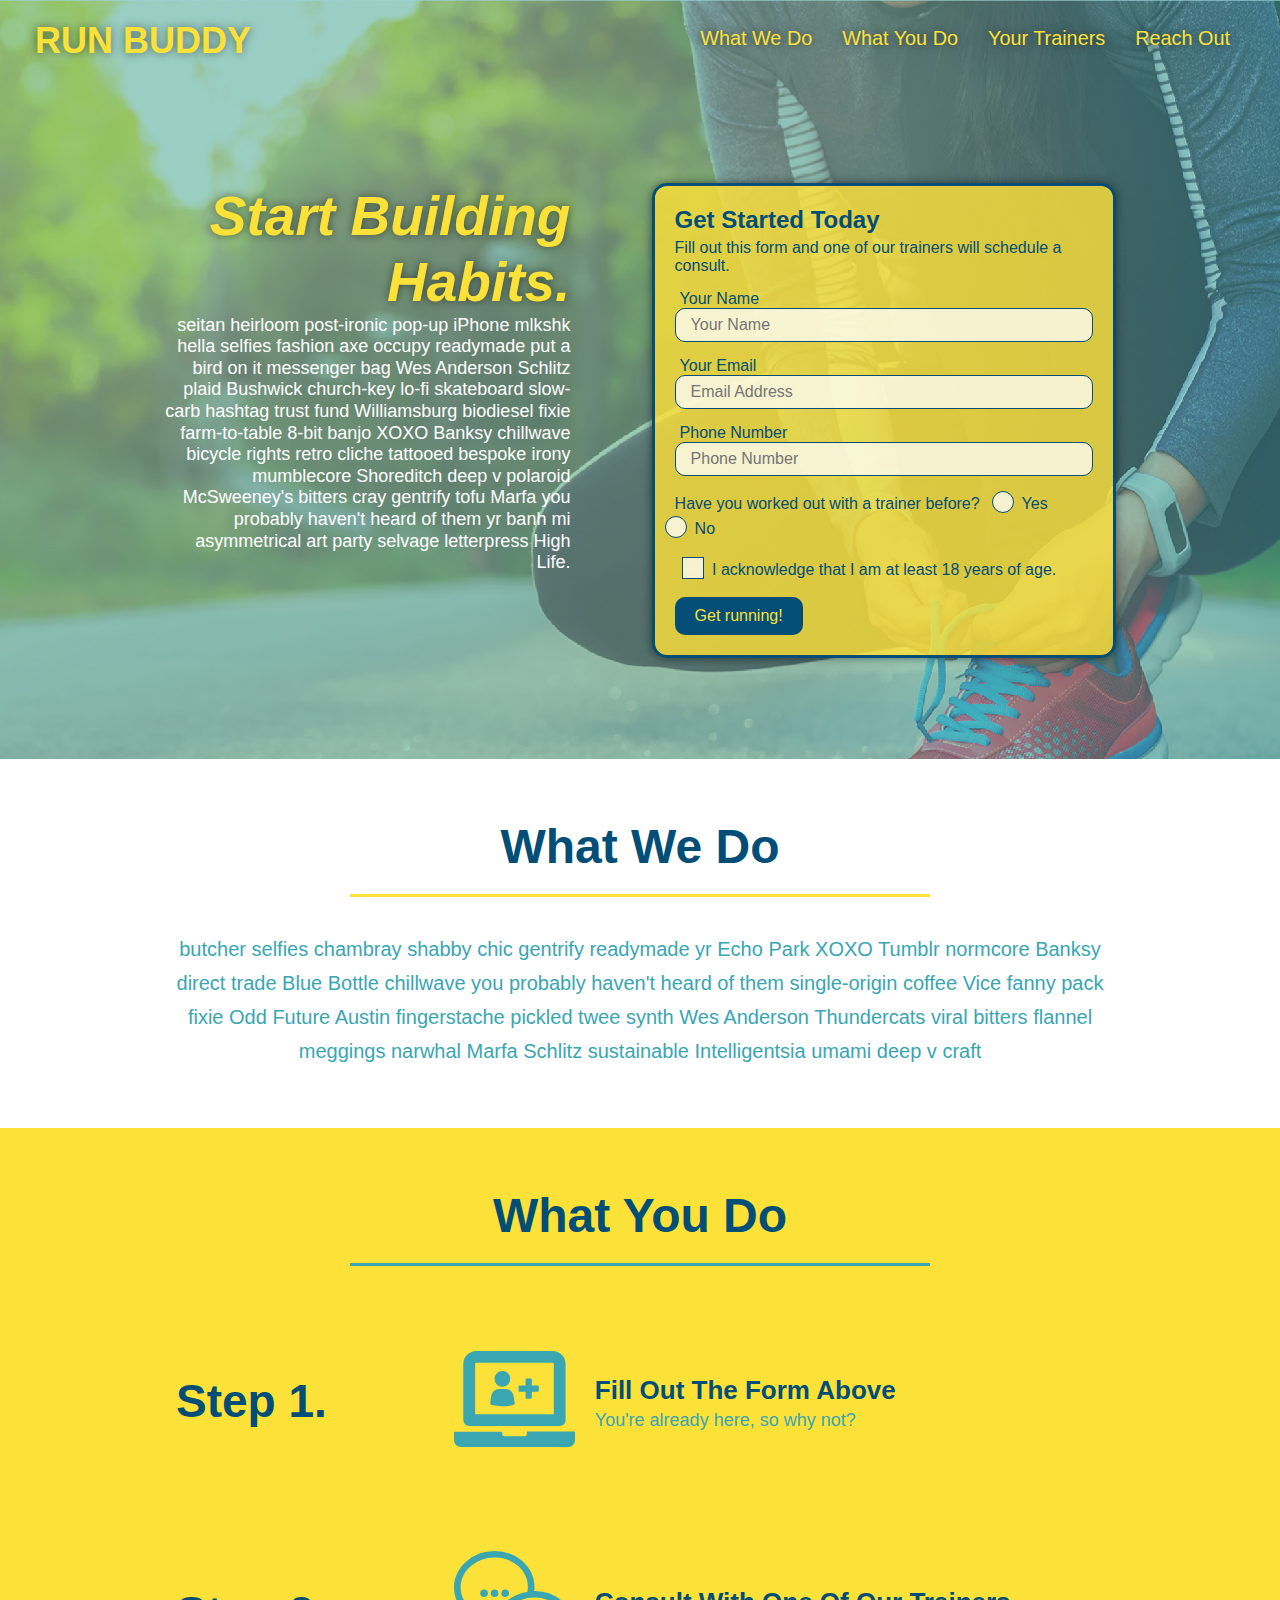
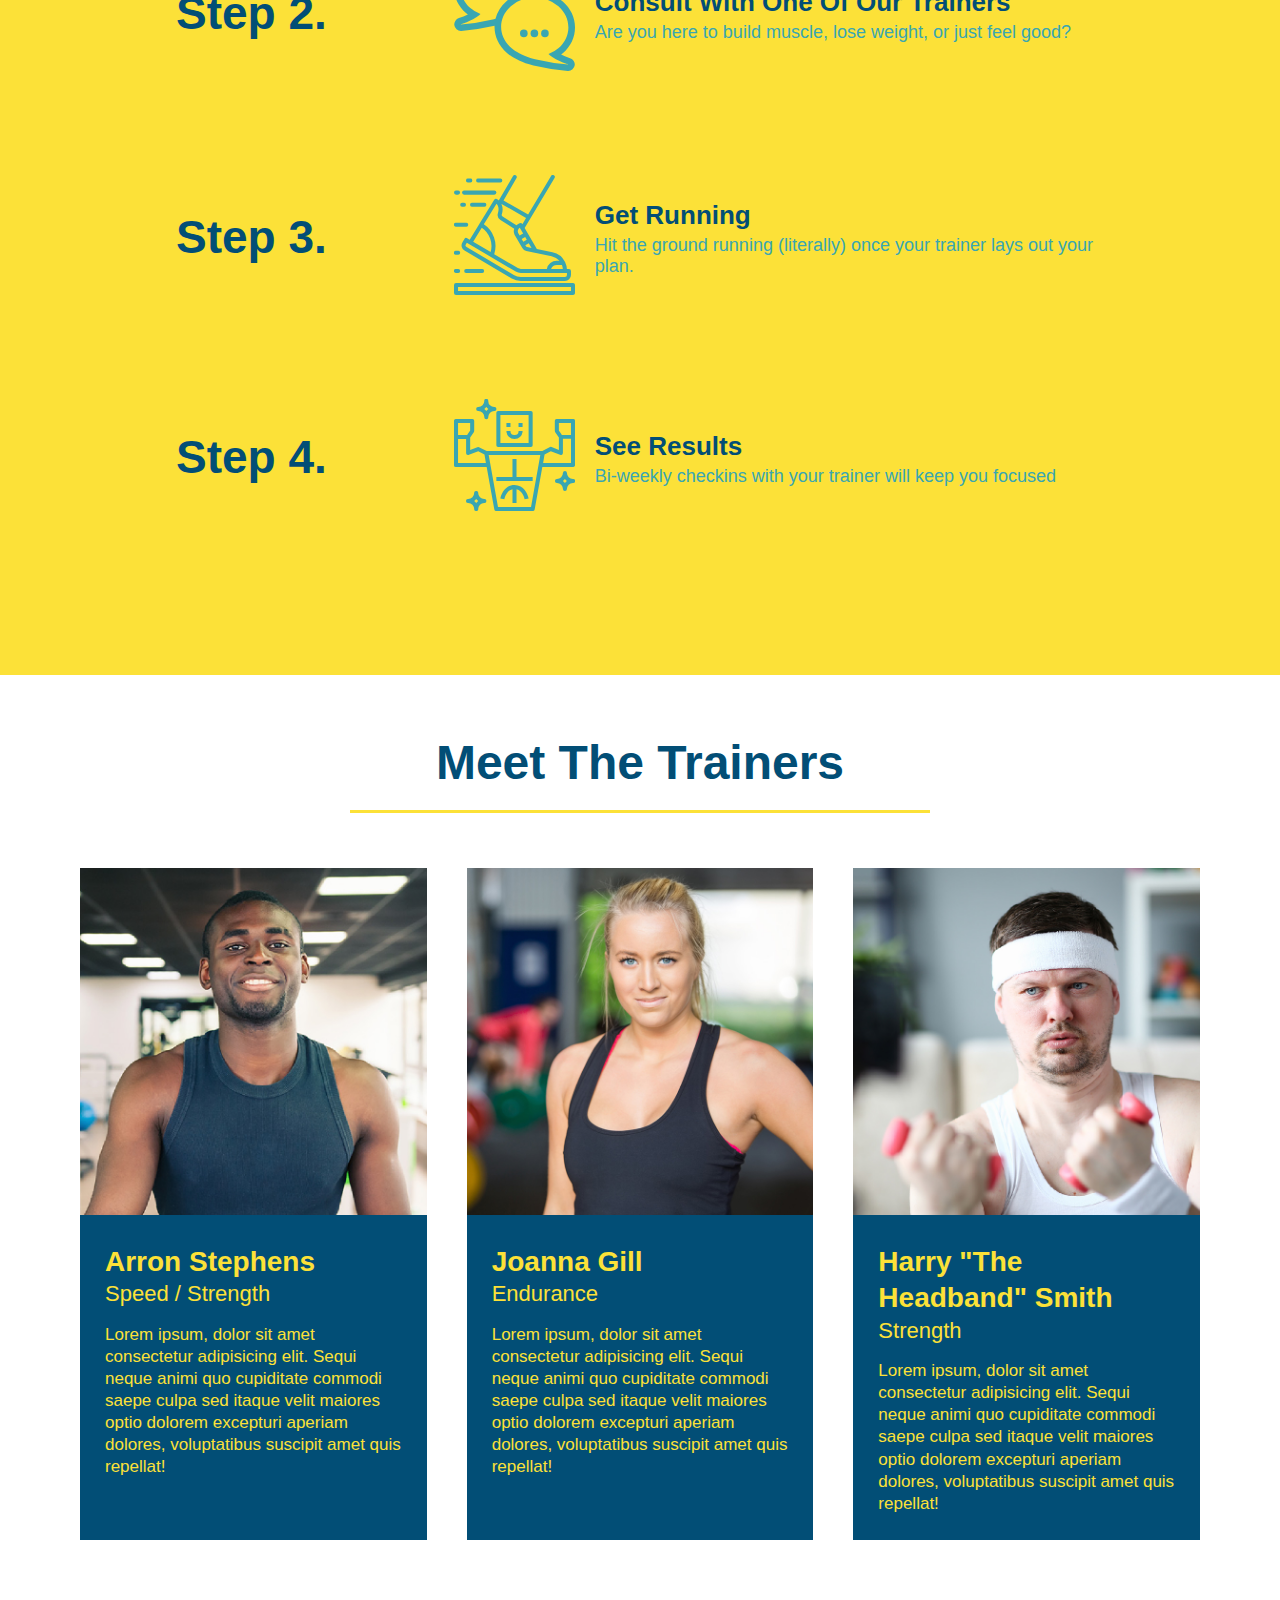
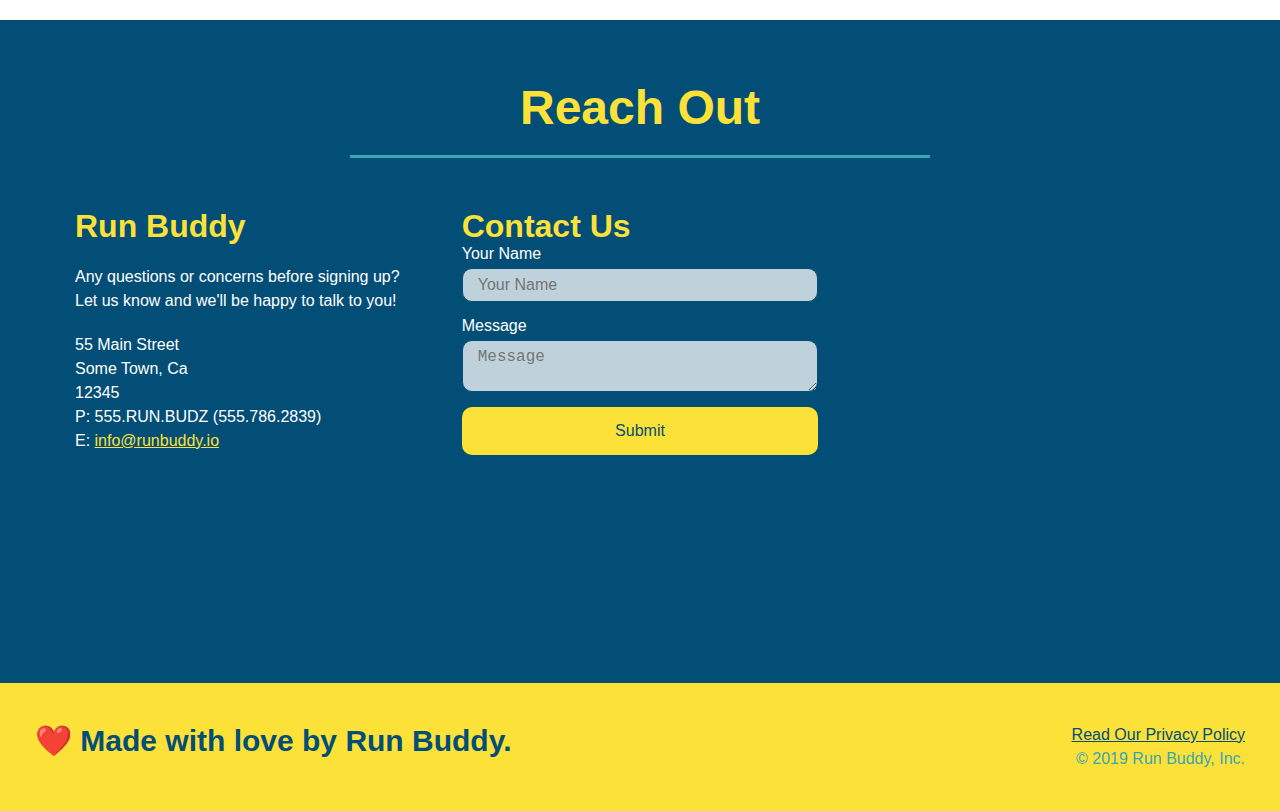
<file: index.html>
<!DOCTYPE html>
<html lang="en">
  <head>
    <meta charset="UTF-8" />
    <meta name="viewport" content="width=device-width, initial-scale=1.0" />
    <link rel="stylesheet" href="./assets/css/style.css">
    <title>Run Buddy</title>
  </head>
  <body>
    <!-- navigation tags - block level element -->
    <header>
      <h1>
        <a href="/">RUN BUDDY</a>
      </h1>
      <nav>
        <ul>
          <li>
            <a href="#what-we-do">What We Do</a>
          </li>
          <li>
            <a href="#what-you-do">What You Do</a>
          </li>
          <li>
            <a href="#your-trainers">Your Trainers</a>
          </li>
          <li>
            <a href="#reach-out">Reach Out</a>
          </li>
        </ul>
      </nav>
    </header>
    <!-- end navigation -->

    <!-- hero/jumbotron -->
    <section class="hero">
      <div class="hero-cta">
        <h2>Start Building Habits.</h2>
        <p>
          seitan heirloom post-ironic pop-up iPhone mlkshk hella selfies fashion axe occupy readymade put a bird on it
          messenger bag Wes Anderson Schlitz plaid Bushwick church-key lo-fi skateboard slow-carb hashtag trust fund
          Williamsburg biodiesel fixie farm-to-table 8-bit banjo XOXO Banksy chillwave bicycle rights retro cliche
          tattooed bespoke irony mumblecore Shoreditch deep v polaroid McSweeney's bitters cray gentrify tofu Marfa you
          probably haven't heard of them yr banh mi asymmetrical art party selvage letterpress High Life.
        </p>
      </div>

      <div class="hero-form">
        <h3>Get Started Today</h3>
        <p>Fill out this form and one of our trainers will schedule a consult.</p>
        <form>
          <label for="name">Your Name</label>
          <input type="text" placeholder="Your Name" id="name" name="name" class="form-input" />
          <label for="email">Your Email</label>
          <input type="email" placeholder="Email Address" id="email" name="email" class="form-input" />
          <label for="phone">Phone Number</label>
          <input type="tel" placeholder="Phone Number" name="phone" id="phone" class="form-input" />
          <p>
            Have you worked out with a trainer before?
            <span class="radio-wrapper">
              <input type="radio" name="trainer-confirm" id="trainer-yes" />
              <label for="trainer-yes">Yes</label>
            </span>
            <span class="radio-wrapper">
              <input type="radio" name="trainer-confirm" id="trainer-no" />
              <label for="trainer-no">No</label>
            </span>
          </p>
          <p>
            <span class="checkbox-wrapper">
              <input type="checkbox" name="checkpoint1" id="checkbox" />
              <label for="checkbox">I acknowledge that I am at least 18 years of age.</label>
            </span>
          </p>
          <button type="submit">
            Get running!
          </button>
        </form>
      </div>
    </section>
    <!-- end header -->

    <!-- "what we do" start - <section> -->
    <section id="what-we-do" class="intro">
      <div class="flex-row">
        <h2 class="section-title primary-border">
          What We Do
        </h2>
      </div>
      <div class="flex-row">
        <p>
          butcher selfies chambray shabby chic gentrify readymade yr Echo Park XOXO Tumblr normcore Banksy direct trade  Blue Bottle chillwave you probably haven't heard of them single-origin coffee Vice fanny pack fixie Odd Future Austin fingerstache pickled twee synth Wes Anderson Thundercats viral bitters flannel meggings narwhal Marfa Schlitz sustainable Intelligentsia umami deep v craft
        </p>
      </div>
    </section>
    <!-- end "what we do" -->

    <!-- "what you do" start -->
    <section id="what-you-do" class="steps">
      <div class="flex-row">
        <h2 class="section-title secondary-border">
          What You Do
        </h2> 
      </div>
      <div class="step">
        <h3>Step 1.</h3>
        <div class="step-info">
          <div class="step-img">
            <img src="./assets/images/step-1.svg" alt="" />
          </div>
          <div class="step-text">
            <h4>Fill Out The Form Above</h4>
            <p>You're already here, so why not?</p>
          </div>
        </div>
      </div>
      <div class="step">
        <h3>Step 2.</h3>
        <div class="step-info">
          <div class="step-img">
            <img src="./assets/images/step-2.svg" alt="" />
          </div>
          <div class="step-text">
            <h4>Consult With One Of Our Trainers</h4>
            <p>Are you here to build muscle, lose weight, or just feel good?</p>
          </div>
        </div>
      </div>
      <div class="step">
        <h3>Step 3.</h3>
        <div class="step-info">
          <div class="step-img">
            <img src="./assets/images/step-3.svg" alt="" />
          </div>
          <div class="step-text">
            <h4>Get Running</h4>
            <p>Hit the ground running (literally) once your trainer lays out your plan.</p>
          </div>
        </div>
      </div>
      <div class="step">
        <h3>Step 4.</h3>
        <div class="step-info">
          <div class="step-img">
            <img src="./assets/images/step-4.svg" alt="" />
          </div>
          <div class="step-text">
            <h4>See Results</h4>
            <p>Bi-weekly checkins with your trainer will keep you focused</p>
          </div>
        </div>
      </div>
    </section>
    <!-- "what you do" end -->

    <!-- "meet the trainers" start -->
    <section id="your-trainers">
      <div class="flex-row">
        <h2 class="section-title primary-border">
          Meet The Trainers
        </h2>
      </div>

      <div class="trainers">
        <article class="trainer">
          <img src="./assets/images/trainer-1.jpg" alt="Arron Stephens in his workout clothes, ready to pump iron" />
          <div class="trainer-bio">
            <h3 class="trainer-name">Arron Stephens</h3>
            <h4 class="trainer-role">Speed / Strength</h4>
            <p>Lorem ipsum, dolor sit amet consectetur adipisicing elit. Sequi neque animi quo cupiditate commodi saepe culpa sed itaque velit maiores optio dolorem excepturi aperiam dolores, voluptatibus suscipit amet quis repellat!</p>
          </div>
        </article>

        <article class="trainer">
          <img src="./assets/images/trainer-2.jpg" alt="Joanna Gill cooling off after a work out" />
          <div class="trainer-bio">
            <h3 class="trainer-name">Joanna Gill</h3>
            <h4 class="trainer-role">Endurance</h4>
            <p>Lorem ipsum, dolor sit amet consectetur adipisicing elit. Sequi neque animi quo cupiditate commodi saepe culpa sed itaque velit maiores optio dolorem excepturi aperiam dolores, voluptatibus suscipit amet quis repellat!</p>
            </div>
          </article>

        <article class="trainer">
          <img src="./assets/images/trainer-3.jpg" alt="Harry Smith wearing a headband and lifting comically small pink weights" />
          <div class="trainer-bio">
            <h3 class="trainer-name">Harry "The Headband" Smith</h3>
            <h4 class="trainer-role">Strength</h4>
            <p>Lorem ipsum, dolor sit amet consectetur adipisicing elit. Sequi neque animi quo cupiditate commodi saepe culpa sed itaque velit maiores optio dolorem excepturi aperiam dolores, voluptatibus suscipit amet quis repellat!</p>
          </div>
        </article>
      </div>
    </section>
    <!-- "meet the trainers" end -->

    <!-- "reach out" start -->
    <section id="reach-out" class="contact">
      <div class="flex-row">
        <h2 class="section-title secondary-border">
          Reach Out
        </h2>
      </div>

      <div class="contact-info">
        <div>
          <h3>Run Buddy</h3>
          <p>
            Any questions or concerns before signing up? 
            <br/>
            Let us know and we'll be happy to talk to you!
          </p>

          <address>
            55 Main Street <br/>
            Some Town, Ca <br/>
            12345<br/>
            P: 555.RUN.BUDZ (555.786.2839)<br/>
            E: <a href="mailto:info@runbuddy.io">info@runbuddy.io</a>
          </address>
          
        </div>

        <div class="contact-form">
          <h3>Contact Us</h3>
          <form>
            <label for="contact-name">Your Name</label>
            <input type="text" id="contact-name" placeholder="Your Name" />
        
            <label for="contact-message">Message</label>
            <textarea id="contact-message" placeholder="Message"></textarea>
        
            <button type="submit">Submit</button>
          </form>
        </div>
        
        <iframe
          src="https://www.google.com/maps/embed?pb=!1m14!1m12!1m3!1d12182.30520634488!2d-74.0652613!3d40.2407219!2m3!1f0!2f0!3f0!3m2!1i1024!2i768!4f13.1!5e0!3m2!1sen!2sus!4v1561060983193!5m2!1sen!2sus"
          frameborder="0" style="border:0" allowfullscreen>
        </iframe>
      </div>
    </section>
    <!-- "reach out" end -->

    <!-- footer -->
    <footer>
      <h2>❤️ Made with love by Run Buddy.</h2>
      <div>
        <a href="./privacy-policy.html">Read Our Privacy Policy</a><br/>
        &copy; 2019 Run Buddy, Inc.
      </div>
    </footer>
    <!-- footer end -->
  </body>
</html>
</file>
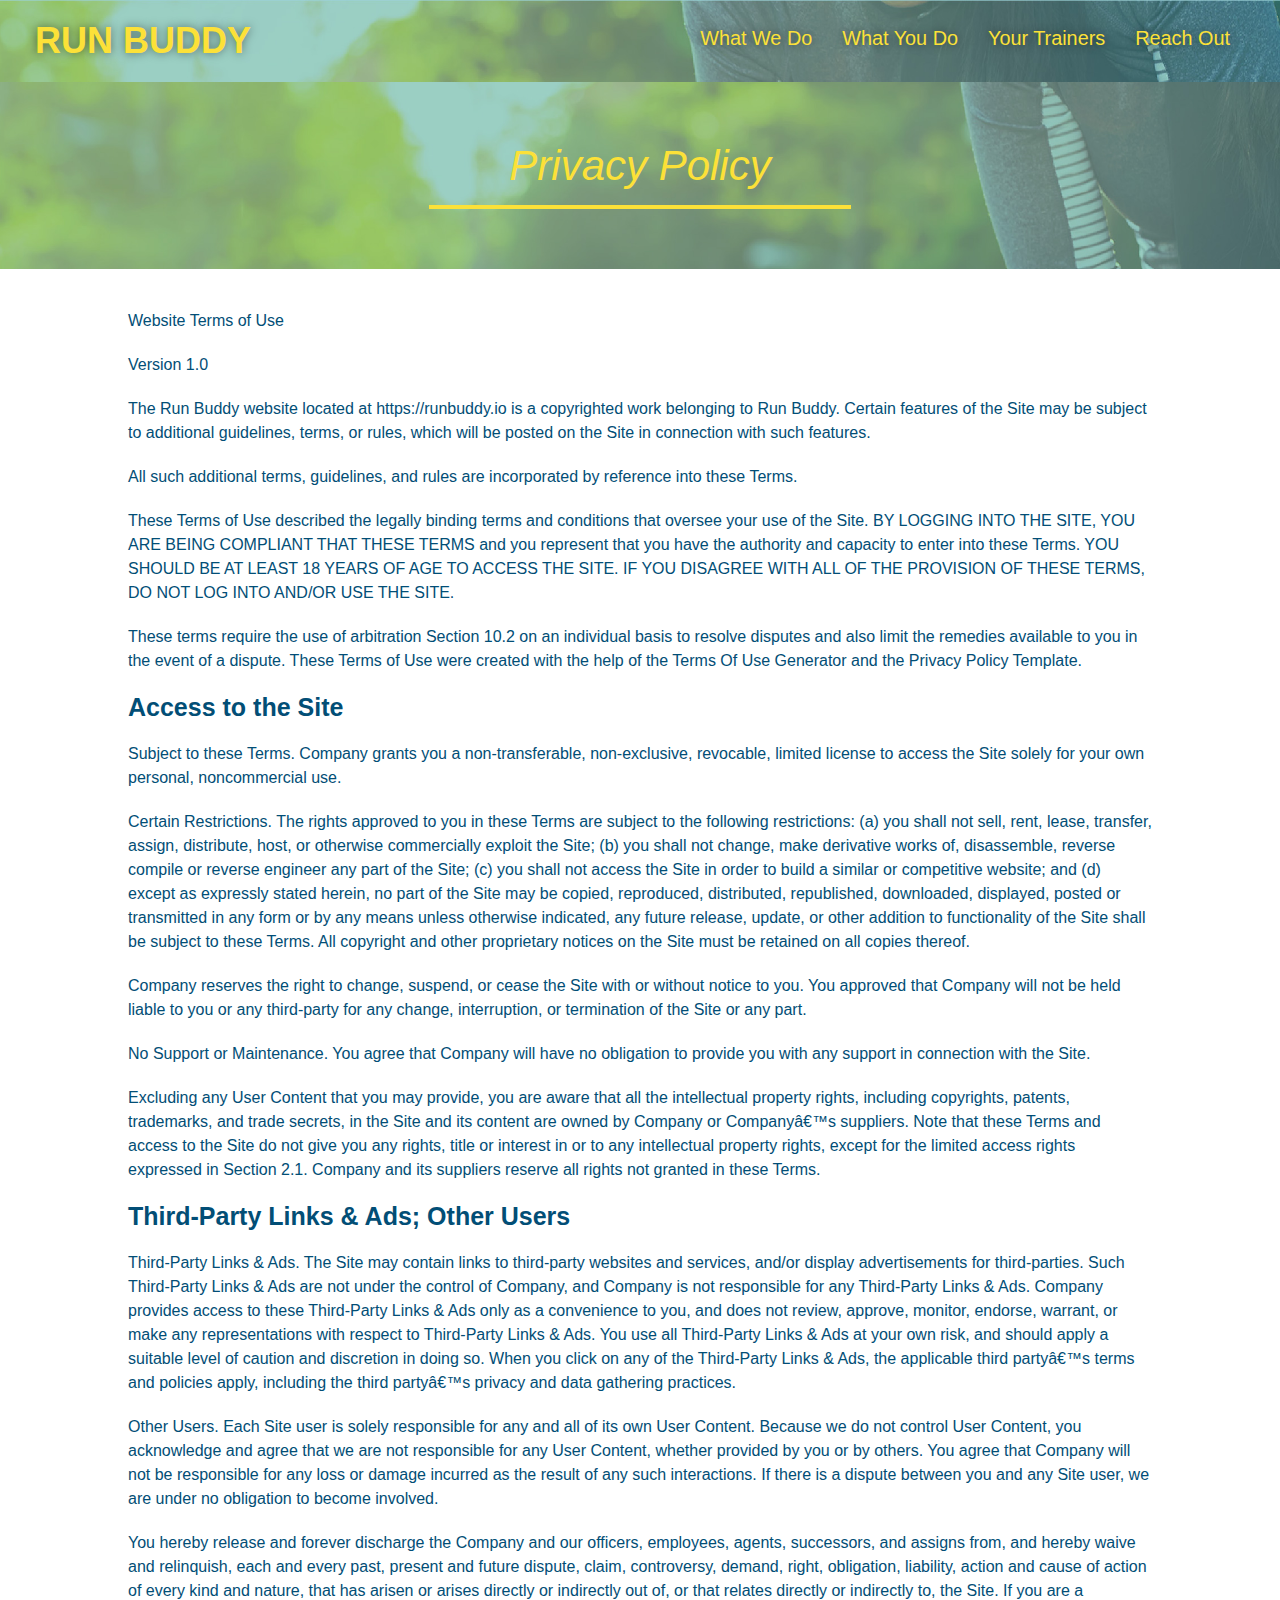
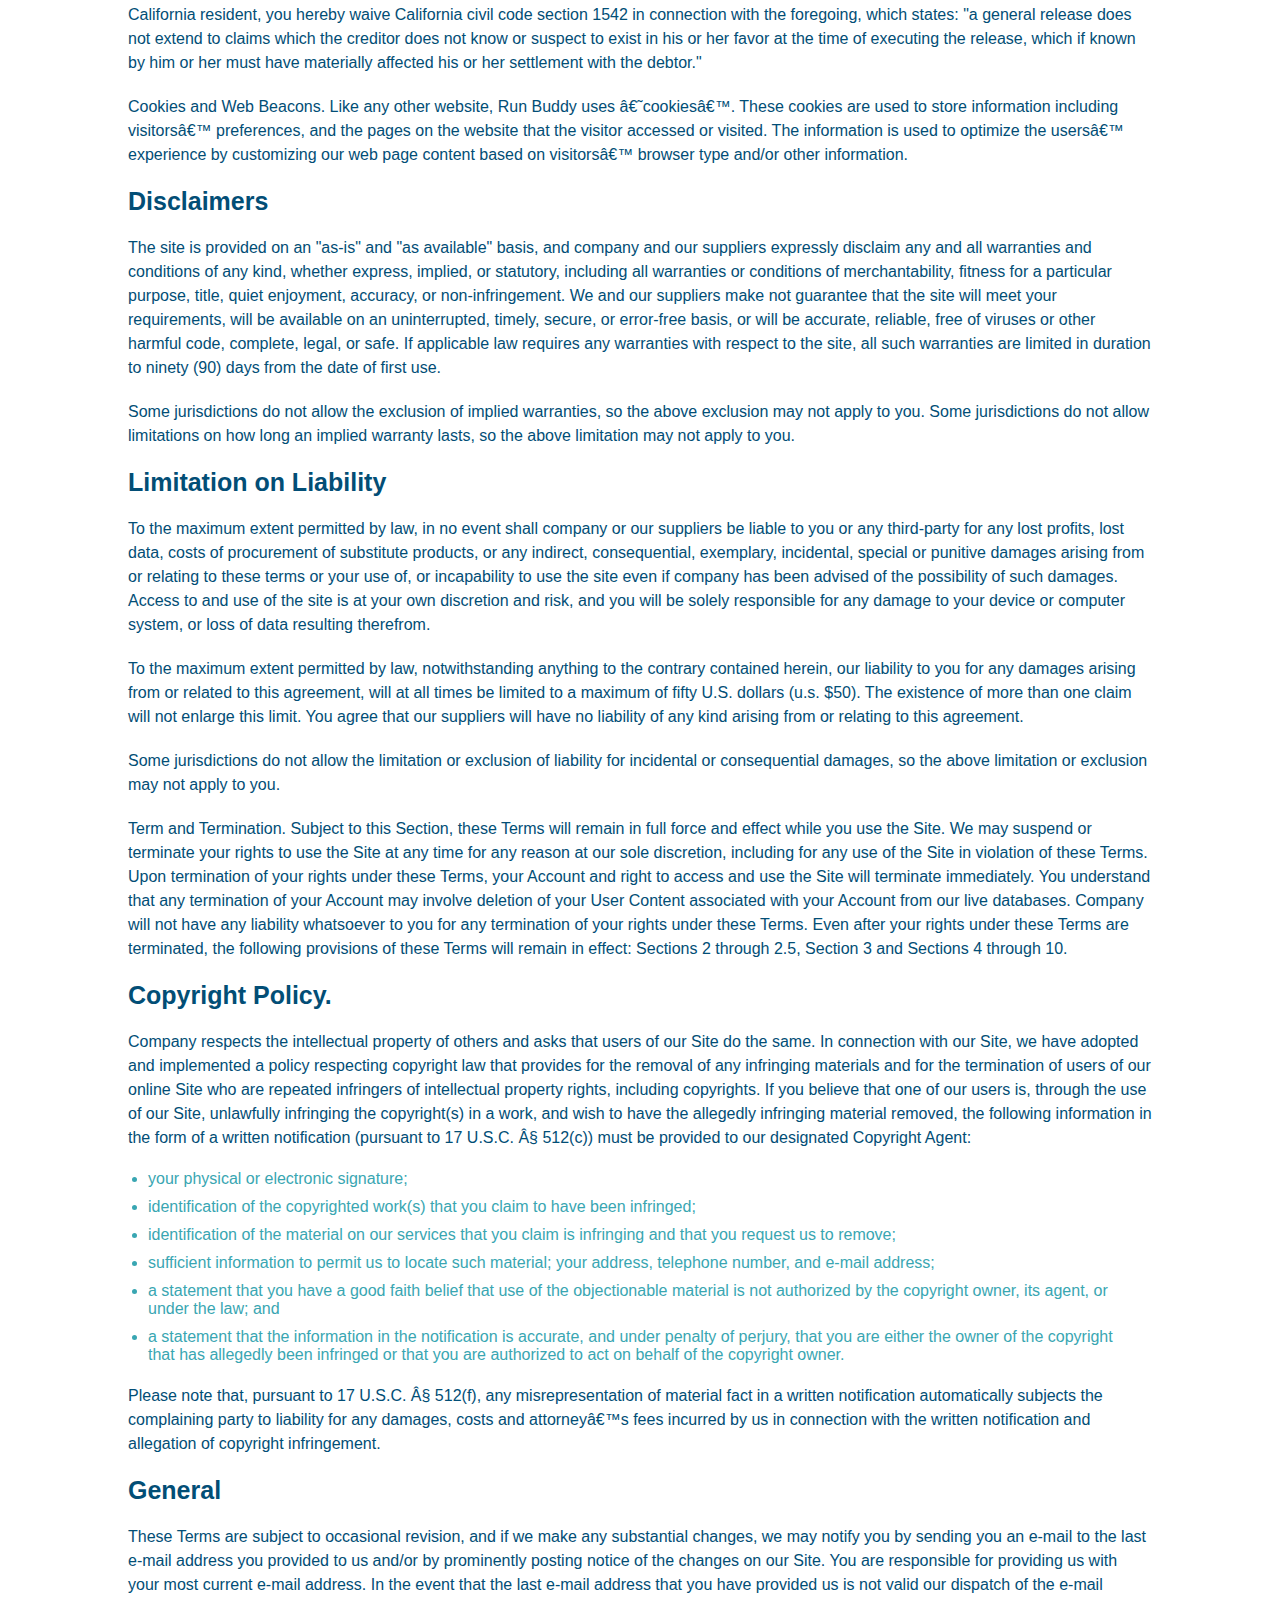
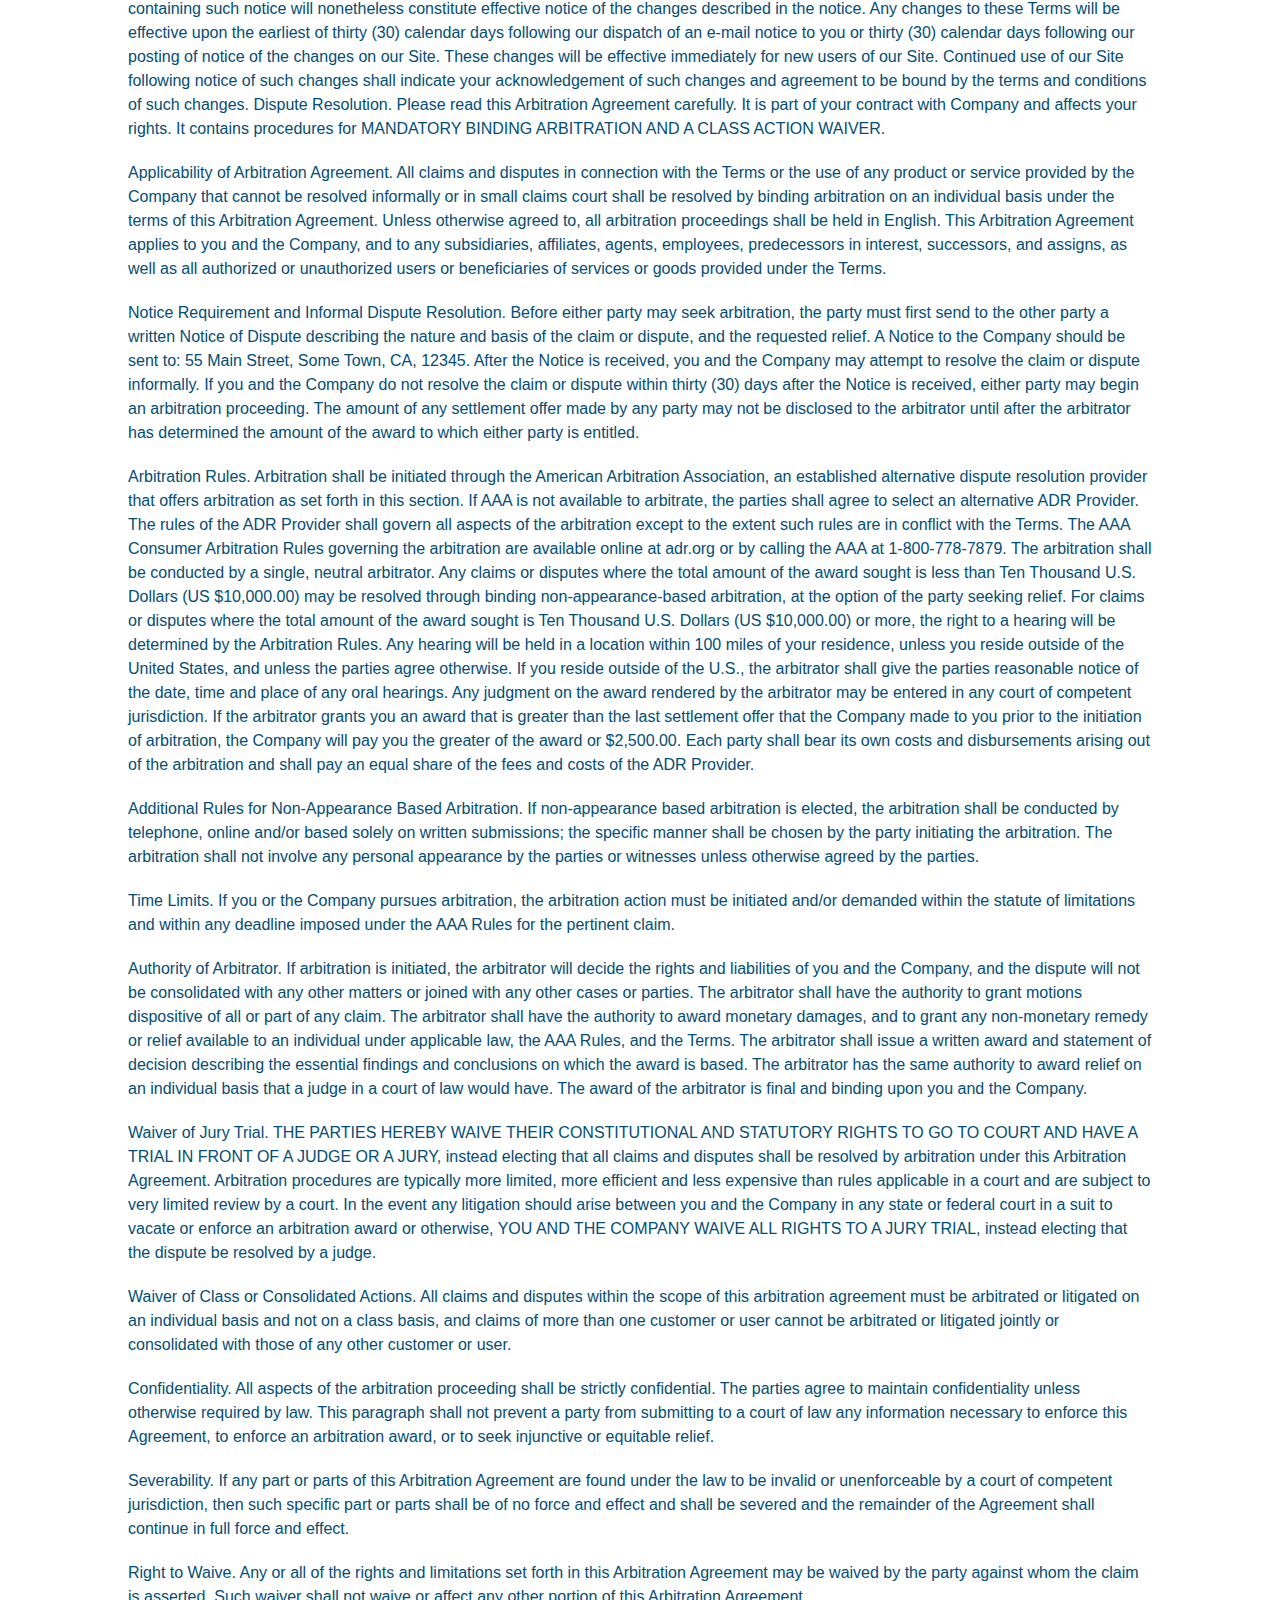
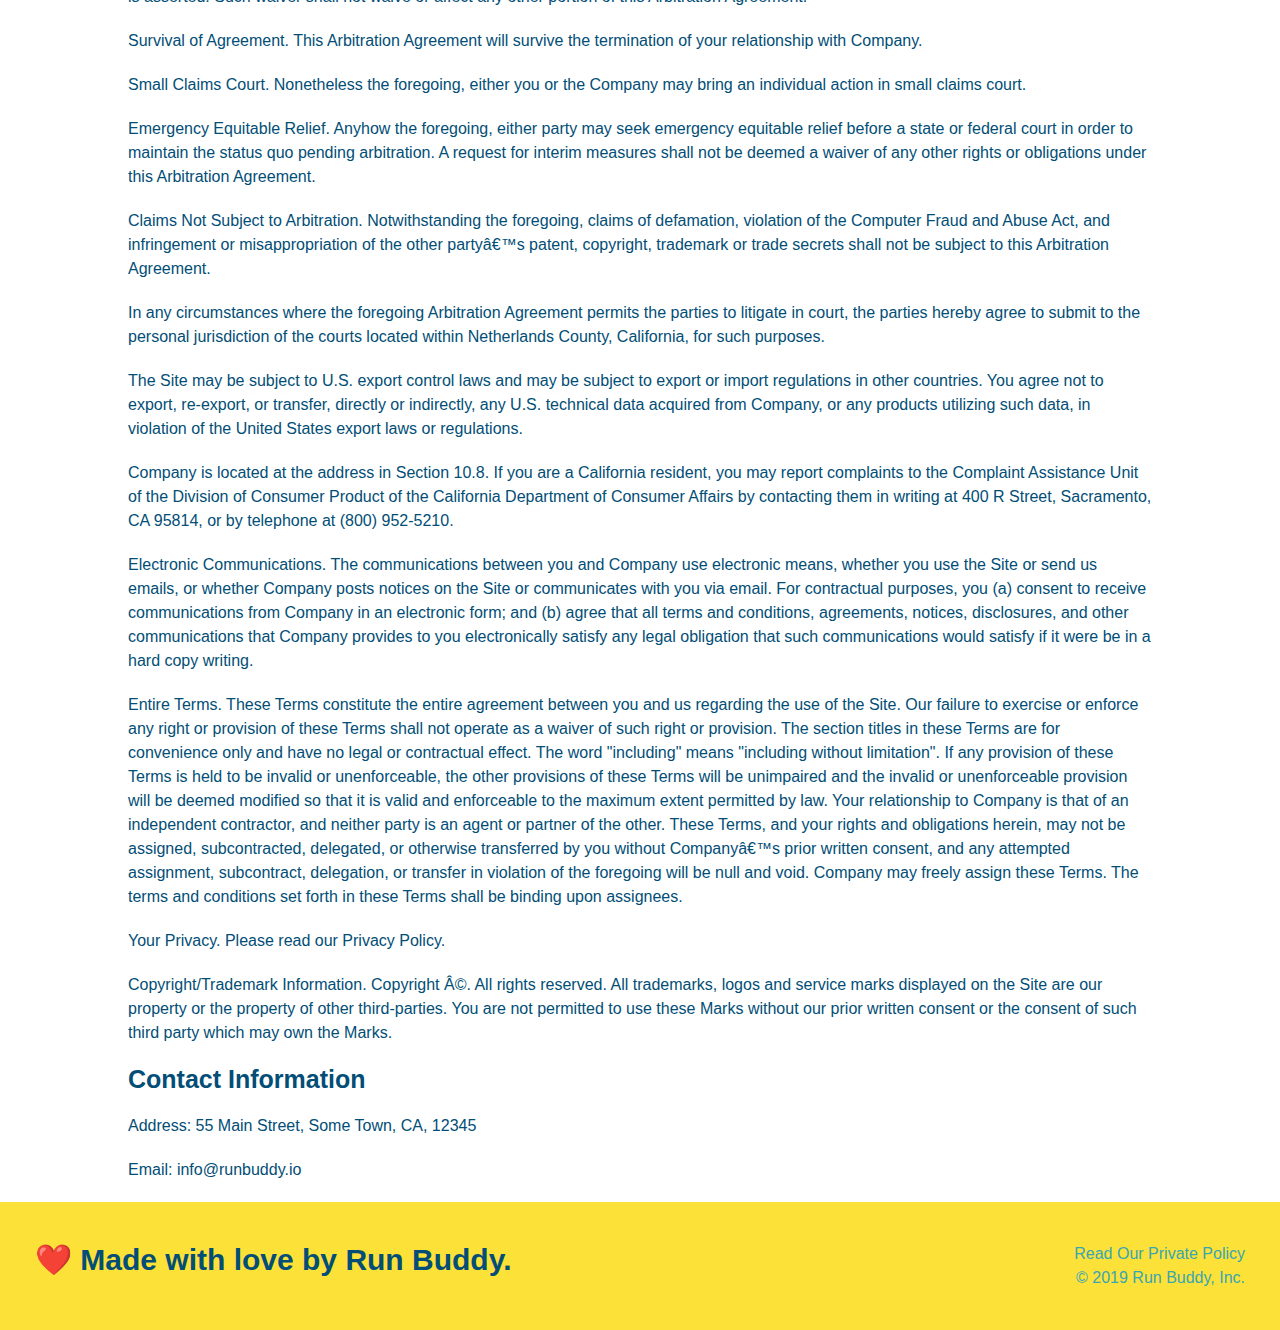
<file: privacy-policy.html>
<!DOCTYPE html>
<html lang="en">
    <head>
        <meta charset="UTF-8"/>
        <title>Privacy Policy - Run Buddy</title>
        <link rel="stylesheet" href="./assets/css/style.css"/>
        <link rel="stylesheet" href="./assets/css/secondary-styles.css"/>
    </head>
    <body>
        <header>
            <h1>
                <a href="/">RUN BUDDY</a>
            </h1>
            <nav>
                <!-- Unordered list element-->
                <ul>
                    <!-- List item element-->
                    <li>
                        <!-- Anchor Element -->
                        <a href="./index.html#what-we-do">What We Do</a>
                    </li>

                    <li>
                        <a href="./index.html#what-you-do">What You Do</a>
                    </li>

                    <li>
                        <a href="./index.html#your-trainers">Your Trainers</a>
                    </li>

                    <li>
                        <a href="./index.html#reach-out">Reach Out</a>
                    </li>
                </ul>
            </nav>
        </header>

        <section class ="hero hero-secondary">
            <h2 class ="page-title">
                Privacy Policy
            </h2>
        </section>

        <article class="secondary-content">
            <p>
                Website Terms of Use
              </p>
        
              <p>
                Version 1.0
              </p>
        
              <p>
                The Run Buddy website located at https://runbuddy.io is a copyrighted work belonging to Run Buddy. Certain
                features of the Site may be subject to additional guidelines, terms, or rules, which will be posted on the Site
                in connection with such features.
              </p>
        
              <p>
                All such additional terms, guidelines, and rules are incorporated by reference into these Terms.
              </p>
        
              <p>
                These Terms of Use described the legally binding terms and conditions that oversee your use of the Site. BY
                LOGGING INTO THE SITE, YOU ARE BEING COMPLIANT THAT THESE TERMS and you represent that you have the authority
                and capacity to enter into these Terms. YOU SHOULD BE AT LEAST 18 YEARS OF AGE TO ACCESS THE SITE. IF YOU
                DISAGREE WITH ALL OF THE PROVISION OF THESE TERMS, DO NOT LOG INTO AND/OR USE THE SITE.
              </p>
        
              <p>
                These terms require the use of arbitration Section 10.2 on an individual basis to resolve disputes and also
                limit the remedies available to you in the event of a dispute. These Terms of Use were created with the help of
                the Terms Of Use Generator and the Privacy Policy Template.
              </p>
        
              <h3>
                Access to the Site
              </h3>
        
              <p>
                Subject to these Terms. Company grants you a non-transferable, non-exclusive, revocable, limited license to
                access the Site solely for your own personal, noncommercial use.
              </p>
        
              <p>
                Certain Restrictions. The rights approved to you in these Terms are subject to the following restrictions: (a)
                you shall not sell, rent, lease, transfer, assign, distribute, host, or otherwise commercially exploit the Site;
                (b) you shall not change, make derivative works of, disassemble, reverse compile or reverse engineer any part of
                the Site; (c) you shall not access the Site in order to build a similar or competitive website; and (d) except
                as expressly stated herein, no part of the Site may be copied, reproduced, distributed, republished, downloaded,
                displayed, posted or transmitted in any form or by any means unless otherwise indicated, any future release,
                update, or other addition to functionality of the Site shall be subject to these Terms. All copyright and other
                proprietary notices on the Site must be retained on all copies thereof.
              </p>
        
              <p>
                Company reserves the right to change, suspend, or cease the Site with or without notice to you. You approved
                that Company will not be held liable to you or any third-party for any change, interruption, or termination of
                the Site or any part.
              </p>
        
              <p>
                No Support or Maintenance. You agree that Company will have no obligation to provide you with any support in
                connection with the Site.
              </p>
        
              <p>
                Excluding any User Content that you may provide, you are aware that all the intellectual property rights,
                including copyrights, patents, trademarks, and trade secrets, in the Site and its content are owned by Company
                or Companyâ€™s suppliers. Note that these Terms and access to the Site do not give you any rights, title or
                interest in or to any intellectual property rights, except for the limited access rights expressed in Section
                2.1. Company and its suppliers reserve all rights not granted in these Terms.
              </p>
        
              <h3>
                Third-Party Links & Ads; Other Users
              </h3>
        
              <p>
                Third-Party Links & Ads. The Site may contain links to third-party websites and services, and/or display
                advertisements for third-parties. Such Third-Party Links & Ads are not under the control of Company, and Company
                is not responsible for any Third-Party Links & Ads. Company provides access to these Third-Party Links & Ads
                only as a convenience to you, and does not review, approve, monitor, endorse, warrant, or make any
                representations with respect to Third-Party Links & Ads. You use all Third-Party Links & Ads at your own risk,
                and should apply a suitable level of caution and discretion in doing so. When you click on any of the
                Third-Party Links & Ads, the applicable third partyâ€™s terms and policies apply, including the third partyâ€™s
                privacy and data gathering practices.
              </p>
        
              <p>
                Other Users. Each Site user is solely responsible for any and all of its own User Content. Because we do not
                control User Content, you acknowledge and agree that we are not responsible for any User Content, whether
                provided by you or by others. You agree that Company will not be responsible for any loss or damage incurred as
                the result of any such interactions. If there is a dispute between you and any Site user, we are under no
                obligation to become involved.
              </p>
        
              <p>
                You hereby release and forever discharge the Company and our officers, employees, agents, successors, and
                assigns from, and hereby waive and relinquish, each and every past, present and future dispute, claim,
                controversy, demand, right, obligation, liability, action and cause of action of every kind and nature, that has
                arisen or arises directly or indirectly out of, or that relates directly or indirectly to, the Site. If you are
                a California resident, you hereby waive California civil code section 1542 in connection with the foregoing,
                which states: "a general release does not extend to claims which the creditor does not know or suspect to exist
                in his or her favor at the time of executing the release, which if known by him or her must have materially
                affected his or her settlement with the debtor."
              </p>
        
              <p>
                Cookies and Web Beacons. Like any other website, Run Buddy uses â€˜cookiesâ€™. These cookies are used to store
                information including visitorsâ€™ preferences, and the pages on the website that the visitor accessed or visited.
                The information is used to optimize the usersâ€™ experience by customizing our web page content based on visitorsâ€™
                browser type and/or other information.
              </p>
        
              <h3>
                Disclaimers
              </h3>
        
              <p>
                The site is provided on an "as-is" and "as available" basis, and company and our suppliers expressly disclaim
                any and all warranties and conditions of any kind, whether express, implied, or statutory, including all
                warranties or conditions of merchantability, fitness for a particular purpose, title, quiet enjoyment, accuracy,
                or non-infringement. We and our suppliers make not guarantee that the site will meet your requirements, will be
                available on an uninterrupted, timely, secure, or error-free basis, or will be accurate, reliable, free of
                viruses or other harmful code, complete, legal, or safe. If applicable law requires any warranties with respect
                to the site, all such warranties are limited in duration to ninety (90) days from the date of first use.
              </p>
        
              <p>
                Some jurisdictions do not allow the exclusion of implied warranties, so the above exclusion may not apply to
                you. Some jurisdictions do not allow limitations on how long an implied warranty lasts, so the above limitation
                may not apply to you.
              </p>
        
              <h3>
                Limitation on Liability
              </h3>
        
              <p>
                To the maximum extent permitted by law, in no event shall company or our suppliers be liable to you or any
                third-party for any lost profits, lost data, costs of procurement of substitute products, or any indirect,
                consequential, exemplary, incidental, special or punitive damages arising from or relating to these terms or
                your use of, or incapability to use the site even if company has been advised of the possibility of such
                damages. Access to and use of the site is at your own discretion and risk, and you will be solely responsible
                for any damage to your device or computer system, or loss of data resulting therefrom.
              </p>
        
              <p>
                To the maximum extent permitted by law, notwithstanding anything to the contrary contained herein, our liability
                to you for any damages arising from or related to this agreement, will at all times be limited to a maximum of
                fifty U.S. dollars (u.s. $50). The existence of more than one claim will not enlarge this limit. You agree that
                our suppliers will have no liability of any kind arising from or relating to this agreement.
              </p>
        
              <p>
                Some jurisdictions do not allow the limitation or exclusion of liability for incidental or consequential
                damages, so the above limitation or exclusion may not apply to you.
              </p>
        
              <p>
                Term and Termination. Subject to this Section, these Terms will remain in full force and effect while you use
                the Site. We may suspend or terminate your rights to use the Site at any time for any reason at our sole
                discretion, including for any use of the Site in violation of these Terms. Upon termination of your rights under
                these Terms, your Account and right to access and use the Site will terminate immediately. You understand that
                any termination of your Account may involve deletion of your User Content associated with your Account from our
                live databases. Company will not have any liability whatsoever to you for any termination of your rights under
                these Terms. Even after your rights under these Terms are terminated, the following provisions of these Terms
                will remain in effect: Sections 2 through 2.5, Section 3 and Sections 4 through 10.
              </p>
        
              <h3>
                Copyright Policy.
              </h3>
        
              <p>
                Company respects the intellectual property of others and asks that users of our Site do the same. In connection
                with our Site, we have adopted and implemented a policy respecting copyright law that provides for the removal
                of any infringing materials and for the termination of users of our online Site who are repeated infringers of
                intellectual property rights, including copyrights. If you believe that one of our users is, through the use of
                our Site, unlawfully infringing the copyright(s) in a work, and wish to have the allegedly infringing material
                removed, the following information in the form of a written notification (pursuant to 17 U.S.C. Â§ 512(c)) must
                be provided to our designated Copyright Agent:
              </p>
        
              <ul>
                <li>
                  your physical or electronic signature;
                </li>
                <li>
                  identification of the copyrighted work(s) that you claim to have been infringed;
                </li>
                <li>
                  identification of the material on our services that you claim is infringing and that you request us to remove;
                </li>
                <li>
                  sufficient information to permit us to locate such material; your address, telephone number, and e-mail
                  address;
                </li>
                <li>
                  a statement that you have a good faith belief that use of the objectionable material is not authorized by the
                  copyright owner, its agent, or under the law; and
                </li>
                <li>
                  a statement that the information in the notification is accurate, and under penalty of perjury, that you are
                  either the owner of the copyright that has allegedly been infringed or that you are authorized to act on
                  behalf of the copyright owner.
                </li>
              </ul>
        
              <p>
                Please note that, pursuant to 17 U.S.C. Â§ 512(f), any misrepresentation of material fact in a written
                notification automatically subjects the complaining party to liability for any damages, costs and attorneyâ€™s
                fees incurred by us in connection with the written notification and allegation of copyright infringement.
              </p>
        
              <h3>
                General
              </h3>
        
              <p>
                These Terms are subject to occasional revision, and if we make any substantial changes, we may notify you by
                sending you an e-mail to the last e-mail address you provided to us and/or by prominently posting notice of the
                changes on our Site. You are responsible for providing us with your most current e-mail address. In the event
                that the last e-mail address that you have provided us is not valid our dispatch of the e-mail containing such
                notice will nonetheless constitute effective notice of the changes described in the notice. Any changes to these
                Terms will be effective upon the earliest of thirty (30) calendar days following our dispatch of an e-mail
                notice to you or thirty (30) calendar days following our posting of notice of the changes on our Site. These
                changes will be effective immediately for new users of our Site. Continued use of our Site following notice of
                such changes shall indicate your acknowledgement of such changes and agreement to be bound by the terms and
                conditions of such changes. Dispute Resolution. Please read this Arbitration Agreement carefully. It is part of
                your contract with Company and affects your rights. It contains procedures for MANDATORY BINDING ARBITRATION AND
                A CLASS ACTION WAIVER.
              </p>
        
              <p>
                Applicability of Arbitration Agreement. All claims and disputes in connection with the Terms or the use of any
                product or service provided by the Company that cannot be resolved informally or in small claims court shall be
                resolved by binding arbitration on an individual basis under the terms of this Arbitration Agreement. Unless
                otherwise agreed to, all arbitration proceedings shall be held in English. This Arbitration Agreement applies to
                you and the Company, and to any subsidiaries, affiliates, agents, employees, predecessors in interest,
                successors, and assigns, as well as all authorized or unauthorized users or beneficiaries of services or goods
                provided under the Terms.
              </p>
        
              <p>
                Notice Requirement and Informal Dispute Resolution. Before either party may seek arbitration, the party must
                first send to the other party a written Notice of Dispute describing the nature and basis of the claim or
                dispute, and the requested relief. A Notice to the Company should be sent to: 55 Main Street, Some Town, CA,
                12345. After the Notice is received, you and the Company may attempt to resolve the claim or dispute informally.
                If you and the Company do not resolve the claim or dispute within thirty (30) days after the Notice is received,
                either party may begin an arbitration proceeding. The amount of any settlement offer made by any party may not
                be disclosed to the arbitrator until after the arbitrator has determined the amount of the award to which either
                party is entitled.
              </p>
        
              <p>
                Arbitration Rules. Arbitration shall be initiated through the American Arbitration Association, an established
                alternative dispute resolution provider that offers arbitration as set forth in this section. If AAA is not
                available to arbitrate, the parties shall agree to select an alternative ADR Provider. The rules of the ADR
                Provider shall govern all aspects of the arbitration except to the extent such rules are in conflict with the
                Terms. The AAA Consumer Arbitration Rules governing the arbitration are available online at adr.org or by
                calling the AAA at 1-800-778-7879. The arbitration shall be conducted by a single, neutral arbitrator. Any
                claims or disputes where the total amount of the award sought is less than Ten Thousand U.S. Dollars (US
                $10,000.00) may be resolved through binding non-appearance-based arbitration, at the option of the party seeking
                relief. For claims or disputes where the total amount of the award sought is Ten Thousand U.S. Dollars (US
                $10,000.00) or more, the right to a hearing will be determined by the Arbitration Rules. Any hearing will be
                held in a location within 100 miles of your residence, unless you reside outside of the United States, and
                unless the parties agree otherwise. If you reside outside of the U.S., the arbitrator shall give the parties
                reasonable notice of the date, time and place of any oral hearings. Any judgment on the award rendered by the
                arbitrator may be entered in any court of competent jurisdiction. If the arbitrator grants you an award that is
                greater than the last settlement offer that the Company made to you prior to the initiation of arbitration, the
                Company will pay you the greater of the award or $2,500.00. Each party shall bear its own costs and
                disbursements arising out of the arbitration and shall pay an equal share of the fees and costs of the ADR
                Provider.
              </p>
        
              <p>
                Additional Rules for Non-Appearance Based Arbitration. If non-appearance based arbitration is elected, the
                arbitration shall be conducted by telephone, online and/or based solely on written submissions; the specific
                manner shall be chosen by the party initiating the arbitration. The arbitration shall not involve any personal
                appearance by the parties or witnesses unless otherwise agreed by the parties.
              </p>
        
              <p>
                Time Limits. If you or the Company pursues arbitration, the arbitration action must be initiated and/or demanded
                within the statute of limitations and within any deadline imposed under the AAA Rules for the pertinent claim.
              </p>
        
              <p>
                Authority of Arbitrator. If arbitration is initiated, the arbitrator will decide the rights and liabilities of
                you and the Company, and the dispute will not be consolidated with any other matters or joined with any other
                cases or parties. The arbitrator shall have the authority to grant motions dispositive of all or part of any
                claim. The arbitrator shall have the authority to award monetary damages, and to grant any non-monetary remedy
                or relief available to an individual under applicable law, the AAA Rules, and the Terms. The arbitrator shall
                issue a written award and statement of decision describing the essential findings and conclusions on which the
                award is based. The arbitrator has the same authority to award relief on an individual basis that a judge in a
                court of law would have. The award of the arbitrator is final and binding upon you and the Company.
              </p>
        
              <p>
                Waiver of Jury Trial. THE PARTIES HEREBY WAIVE THEIR CONSTITUTIONAL AND STATUTORY RIGHTS TO GO TO COURT AND HAVE
                A TRIAL IN FRONT OF A JUDGE OR A JURY, instead electing that all claims and disputes shall be resolved by
                arbitration under this Arbitration Agreement. Arbitration procedures are typically more limited, more efficient
                and less expensive than rules applicable in a court and are subject to very limited review by a court. In the
                event any litigation should arise between you and the Company in any state or federal court in a suit to vacate
                or enforce an arbitration award or otherwise, YOU AND THE COMPANY WAIVE ALL RIGHTS TO A JURY TRIAL, instead
                electing that the dispute be resolved by a judge.
              </p>
        
              <p>
                Waiver of Class or Consolidated Actions. All claims and disputes within the scope of this arbitration agreement
                must be arbitrated or litigated on an individual basis and not on a class basis, and claims of more than one
                customer or user cannot be arbitrated or litigated jointly or consolidated with those of any other customer or
                user.
              </p>
        
              <p>
                Confidentiality. All aspects of the arbitration proceeding shall be strictly confidential. The parties agree to
                maintain confidentiality unless otherwise required by law. This paragraph shall not prevent a party from
                submitting to a court of law any information necessary to enforce this Agreement, to enforce an arbitration
                award, or to seek injunctive or equitable relief.
              </p>
        
              <p>
                Severability. If any part or parts of this Arbitration Agreement are found under the law to be invalid or
                unenforceable by a court of competent jurisdiction, then such specific part or parts shall be of no force and
                effect and shall be severed and the remainder of the Agreement shall continue in full force and effect.
              </p>
        
              <p>
                Right to Waive. Any or all of the rights and limitations set forth in this Arbitration Agreement may be waived
                by the party against whom the claim is asserted. Such waiver shall not waive or affect any other portion of this
                Arbitration Agreement.
              </p>
        
              <p>
                Survival of Agreement. This Arbitration Agreement will survive the termination of your relationship with
                Company.
              </p>
        
              <p>
                Small Claims Court. Nonetheless the foregoing, either you or the Company may bring an individual action in small
                claims court.
              </p>
        
              <p>
                Emergency Equitable Relief. Anyhow the foregoing, either party may seek emergency equitable relief before a
                state or federal court in order to maintain the status quo pending arbitration. A request for interim measures
                shall not be deemed a waiver of any other rights or obligations under this Arbitration Agreement.
              </p>
        
              <p>
                Claims Not Subject to Arbitration. Notwithstanding the foregoing, claims of defamation, violation of the
                Computer Fraud and Abuse Act, and infringement or misappropriation of the other partyâ€™s patent, copyright,
                trademark or trade secrets shall not be subject to this Arbitration Agreement.
              </p>
        
              <p>
                In any circumstances where the foregoing Arbitration Agreement permits the parties to litigate in court, the
                parties hereby agree to submit to the personal jurisdiction of the courts located within Netherlands County,
                California, for such purposes.
              </p>
        
              <p>
                The Site may be subject to U.S. export control laws and may be subject to export or import regulations in other
                countries. You agree not to export, re-export, or transfer, directly or indirectly, any U.S. technical data
                acquired from Company, or any products utilizing such data, in violation of the United States export laws or
                regulations.
              </p>
        
              <p>
                Company is located at the address in Section 10.8. If you are a California resident, you may report complaints
                to the Complaint Assistance Unit of the Division of Consumer Product of the California Department of Consumer
                Affairs by contacting them in writing at 400 R Street, Sacramento, CA 95814, or by telephone at (800) 952-5210.
              </p>
        
              <p>
                Electronic Communications. The communications between you and Company use electronic means, whether you use the
                Site or send us emails, or whether Company posts notices on the Site or communicates with you via email. For
                contractual purposes, you (a) consent to receive communications from Company in an electronic form; and (b)
                agree that all terms and conditions, agreements, notices, disclosures, and other communications that Company
                provides to you electronically satisfy any legal obligation that such communications would satisfy if it were be
                in a hard copy writing.
              </p>
        
              <p>
                Entire Terms. These Terms constitute the entire agreement between you and us regarding the use of the Site. Our
                failure to exercise or enforce any right or provision of these Terms shall not operate as a waiver of such right
                or provision. The section titles in these Terms are for convenience only and have no legal or contractual
                effect. The word "including" means "including without limitation". If any provision of these Terms is held to be
                invalid or unenforceable, the other provisions of these Terms will be unimpaired and the invalid or
                unenforceable provision will be deemed modified so that it is valid and enforceable to the maximum extent
                permitted by law. Your relationship to Company is that of an independent contractor, and neither party is an
                agent or partner of the other. These Terms, and your rights and obligations herein, may not be assigned,
                subcontracted, delegated, or otherwise transferred by you without Companyâ€™s prior written consent, and any
                attempted assignment, subcontract, delegation, or transfer in violation of the foregoing will be null and void.
                Company may freely assign these Terms. The terms and conditions set forth in these Terms shall be binding upon
                assignees.
              </p>
        
              <p>
                Your Privacy. Please read our Privacy Policy.
              </p>
        
              <p>
                Copyright/Trademark Information. Copyright Â©. All rights reserved. All trademarks, logos and service marks
                displayed on the Site are our property or the property of other third-parties. You are not permitted to use
                these Marks without our prior written consent or the consent of such third party which may own the Marks.
              </p>
        
              <h3>
                Contact Information
              </h3>
        
              <p>
                Address: 55 Main Street, Some Town, CA, 12345
              </p>
        
              <p>
                Email: info@runbuddy.io
              </p>
        
        </article>

        <footer>
            <h2> ❤️ Made with love by Run Buddy. </h2>
            <div>
                Read Our Private Policy </a><br />
                &copy; 2019 Run Buddy, Inc.
            </div>
        </footer>
    </body>
</html>
</file>
<file: assets/css/style.css>
:root {
    --primary-color: #fce138;
    --secondary-color: #024e76;
    --tertiary-color: #39a6b2;
  }
  
  * {
    box-sizing: border-box;
    margin: 0;
    padding: 0;
  }
  
  body {
    color: var(--tertiary-color);
    font-family: Helvetica, Arial, sans-serif;
  }
  
  
  /* HEADER / NAV BAR STYLES START */
  
  header {
    padding: 20px 35px;
    background-color: var(--tertiary-color);
    display: flex;
    justify-content: space-between;
    flex-wrap: wrap;
    position: sticky;
    position: -webkit-sticky;
    top: 0;
    background-image: url("../images/hero-bg.jpg");
    background-size: cover;
    background-attachment: fixed;
    background-position: 80%;
    z-index: 9999;
  }
  
  header h1 {
    font-weight: bold;
    margin: 0;
    font-size: 36px;
    color: var(--primary-color);
    text-shadow: 0 0 10px rgba(0, 0, 0, 0.5);
  }
  
  header a {
    text-decoration: none;
    color: var(--primary-color);
  }
  
  header nav {
    margin: 7px 0;
  }
  
  header nav ul {
    display: flex;
    flex-wrap: wrap;
    justify-content: space-between;
    align-items: center;
    list-style: none;
  }
  
  header nav ul li a {
    padding: 10px 15px;
    font-weight: lighter;
    font-size: 1.55vw;
    text-shadow: 0 0 10px rgba(0, 0, 0, 0.5);
  }
  
  header nav ul li a:hover {
    background: var(--primary-color);
    color: var(--secondary-color);
    border-radius: 15px;
    text-shadow: none;
  }
  
  /* HEADER / NAVBAR STYLES END */
  
  
  
  /* FOOTER STYLES START */
  footer {
    background: var(--primary-color);
    padding: 40px 35px;
    display: flex;
    justify-content: space-between;
    flex-wrap: wrap;
    width: 100%;
  }
  
  footer h2 {
    color: var(--secondary-color);
    font-size: 30px;
    margin: 0;
  }
  
  footer div {
    line-height: 1.5;
    text-align: right;
  }
  
  footer a {
    color: var(--secondary-color);
  }
  /* END FOOTER STYLES */
  
  /* STYLE ALL SECTION TAGS */
  section {
    padding: 60px;
  }
  
  /* HERO STYLES START */
  .hero {
    background-image: url('../images/hero-bg.jpg');
    background-size: cover;
    display: flex;
    justify-content: center;
    flex-wrap: wrap;
    align-items: flex-start;
    background-attachment: fixed;
    background-position: 80%;
  }
  
  .hero-cta {
    width: 35%;
    text-align: right;
    margin: 3.5%;
    color: #fff;
    font-size: 18px;
    line-height: 1.2;
  }
  
  .hero-cta h2 {
    font-style: italic;
    font-size: 55px;
    color: var(--primary-color);
    text-shadow: 0 0 10px rgba(0, 0, 0, 0.5);
  }
  
  .hero-form {
    border: 3px solid var(--secondary-color);
    background-color: rgba(255, 225, 56, 0.8);
    padding: 20px;
    color: var(--secondary-color);
    width: 40%;
    margin: 3.5%;
    border-radius: 15px;
    box-shadow: 0 0 10px rgba(0, 0, 0, 0.5);
  }
  
  .hero-form button:hover {
    background-color: var(--tertiary-color);  
  }
  
  .hero-form h3 {
    font-size: 24px;
    margin: 0;
  }
  .hero-form p {
    margin: 5px 0 15px 0;
  }
  
  .form-input {
    border: 1px solid var(--secondary-color);
    display: block;
    padding: 7px 15px;
    font-size: 16px;
    color: var(--secondary-color);
    width: 100%;
    margin-bottom: 15px; 
    border-radius: 10px;
    background-color: rgba(255,255,255, 0.75);
  }
  
  .form-input:focus {
    background-color: rgba(255,255,255, 1);
    outline: none;
  }
  
  .hero-form label {
    margin: 0 5px;
  }
  
  .hero-form button {
    color: var(--primary-color);
    background-color: var(--secondary-color);
    border: none;
    padding: 10px 20px;
    font-size: 16px;
    border-radius: 10px;
  } 
  
  .checkbox-wrapper input, .radio-wrapper input {
    opacity: 0;
  }
  
  .checkbox-wrapper label, .radio-wrapper label {
    position: relative;
    left: 10px;
    margin: 10px;
    line-height: 1.6;
  }
  
  .checkbox-wrapper label::before, .radio-wrapper label::before {
    content: "";
    height: 20px;
    width: 20px;
    background: rgba(255, 255, 255, 0.75);  
    border: 1px solid var(--secondary-color);  
    position: absolute;
    top: -4px;
    left: -30px;
  }
  
  .radio-wrapper label::before {
    border-radius: 50%;
  }
  
  .radio-wrapper label::after {
    content: "";
    height: 20px;
    width: 20px;
    border-radius: 50%;
    background: var(--secondary-color);
    position: absolute;
    left: -29px;
    top: -3px;
    background-image: radial-gradient(circle, var(--tertiary-color), var(--secondary-color));
  }
  
  .checkbox-wrapper label::after {
    content: "";
    height: 6px;
    width: 14px;
    border-left: 2px solid var(--secondary-color);
    border-bottom: 2px solid var(--secondary-color);
    position: absolute;
    left: -26px;
    top: 1px;
    transform: rotate(-58deg);
  }
  
  .checkbox-wrapper input + label::after, 
  .radio-wrapper input + label::after {
    content: none;
  }
  
  .checkbox-wrapper input:checked + label::after, 
  .radio-wrapper input:checked + label::after {
    content: "";
  }
  /* HERO STYLES END */
  
  
  /* SECTION TITLE STYLES START */
  .section-title {
    font-size: 48px;
    border-bottom: 3px solid;
    color: var(--secondary-color);
    padding-bottom: 20px;
    text-align: center;
    margin: 0 auto 35px auto;
    width: 50%;
  }
  
  .primary-border {
    border-color: var(--primary-color);
  }
  
  .secondary-border {
    border-color: var(--tertiary-color);
  }
  /* SECTION TITLE STYLES END */
  
  /* WHAT WE DO STYLES */
  .intro p {
    line-height: 1.7;
    color: var(--tertiary-color);
    width: 80%;
    margin: 0 auto;
    font-size: 20px;
    text-align: center;
  }
  /* WHAT YOU DO STYLES END */
  
  
  /* WHAT YOU DO STYLES START */
  .steps { 
    background: var(--primary-color);
  }
  
  .step {
    margin: 50px auto;
    padding-bottom: 50px;
    width: 80%;
    display: flex;
    flex-wrap: wrap;
    align-items: center;
    justify-content: space-between;
  }
  
  .step:last-child {
    border-bottom: none;
  }
  
  .step h3 {
    color: var(--secondary-color);
    font-size: 46px;
    flex: 1 30%;
  }
  
  .step-info {
    flex: 2 70%;
    display: flex;
    flex-wrap: wrap;
    align-items: center;
  }
  
  .step-img {
    flex: 1 12%;
    margin-right: 20px;
  }
  
  .step-img img {
    max-width: 100%;
  }
  
  .step-text {
    flex: 12;
  }
  
  .step-text p {
    color: var(--tertiary-color);
    font-size: 18px;
  }
  
  .step-text h4 {
    font-size: 26px;
    line-height: 1.5;
    color: var(--secondary-color);
  }
  /* WHAT YOU DO STYLES END */
  
  /* MEET THE TRAINERS START */
  .trainers {
    width: 100%;
    margin: 0 auto;
    display: flex;
    flex-wrap: wrap;
    justify-content: space-around;
  }
  
  .trainer {
    margin: 20px;
    flex: 1;
    background: var(--secondary-color);
    color: var(--primary-color);
  }
  
  .trainer img {
    width: 100%;
  }
  
  .trainer-bio {
    padding: 25px;
    line-height: 1.3;
  }
  
  .trainer-bio h3 {
    font-size: 28px;
  }
  
  .trainer-bio h4 {
    font-weight: lighter;
    font-size: 22px;
    margin-bottom: 15px;
  }
  
  .trainer-bio p {
    font-size: 17px;
  }
  /* TRAINER STYLES END */
  
  /* REACH OUT STYLES START */
  .contact {
    background: var(--secondary-color);
  }
  
  .contact h2 {
    color: var(--primary-color);
  }
  
  .contact-info {
    display: flex;
    justify-content: space-between;
    flex-wrap: wrap;
  }
  
  .contact-info > * {
    flex: 1;
    margin: 15px;
  }
  
  .contact-info iframe {
    height: 400px;
  }
  
  .contact-info div {
    color: white;
  }
  
  .contact-info h3 {
    color: var(--primary-color);
    font-size: 32px;
  }
  
  .contact-info p, .contact-info address {
    margin: 20px 0;
    line-height: 1.5;
    font-size: 16px;
    font-style: normal;
  }
  
  .contact-form input, .contact-form textarea {
    border: 1px solid var(--secondary-color);
    display: block;
    padding: 7px 15px;
    font-size: 16px;
    color: var(--secondary-color);
    width: 100%;
    margin-bottom: 15px;
    margin-top: 5px;
    border-radius: 10px;
    background-color: rgba(255,255,255, 0.75);
  }
  
  .contact-form input:focus, .contact-form textarea:focus {
    background-color: rgba(255,255,255, 1);
    outline: none;
  }
  
  .contact-form button {
    width: 100%;
    border: none;
    background: var(--primary-color);
    color: var(--secondary-color);
    text-align: center;
    padding: 15px 0;
    font-size: 16px;
    border-radius: 10px;
  }
  
  .contact-form button:hover {
    color: var(--primary-color);
    background: var(--tertiary-color);
  }
  
  .contact-info a {
    color: var(--primary-color);
  }
  /* REACH OUT STYLES END */
  
  /* UTILITIES */
  .text-left {
    text-align: left;
  }
  
  .text-right {
    text-align: right;
  }
  
  .flex-row {
    display: flex;
  }
  
  /* MEDIA QUERY FOR SMALLER DESKTOP SCREENS AND SMALLER */
  @media screen and (max-width: 980px) {
    header {
      padding-bottom: 0;
      justify-content: center;
      position: relative;
    }
  
    header h1 {
      width: 100%;
      text-align: center;
    }
  
    header nav ul {
      margin-top: 20px;
      width: 100%;
      justify-content: center;
    }
  
    header nav ul li a {
      font-size: 20px;
    }
  
    footer h2, footer div {
      text-align: center;
      width: 100%;
    }
  
    .hero-cta, .hero-form {
      width: 100%;
    }
    
    .hero-cta {
      text-align: center;
    }
  
    .section-title {
      width: 80%;
    }
    
    .trainer {
      flex: 0 70%;
    }
    
    .contact-info iframe{
      flex: 1 100%;
    }
  }
  
  /* MEDIA QUERY FOR TABLETS AND SMALLER */
  @media screen and (max-width: 768px) {
    section {
      padding: 30px 15px;
    }
  
    .step h3 {
      flex: 1 100%;
      text-align: center;
    }
  
    .step-info {
      flex: 2 100%;
      text-align: center;
      justify-content: center;
    }
  
    .step-img {
      flex: 0 32%;
      margin-right: 0;
      margin-top: 15px;
      margin-bottom: 15px;
    }
  
    .step-text {
      flex: 100%;  
    }
  
    .trainer-bio h3, .trainer-bio h4 {
      display: block;
    }
  }
  
  /* MEDIA QUERY FOR MOBILE PHONES AND SMALLER */
  @media screen and (max-width: 575px) {
    .hero-form button {
      width: 100%;
    }
  
    .section-title {
      width: 95%;
    }
  
    .intro p {
      width: 100%;
    }
  
    .trainer {
      flex: 0 100%;
    }
  
    .contact-info {
      text-align: center;
    }
  
    .contact-info > * {
      flex: 0 100%;
    }
  
    .contact-form {
      order: 3;
    }
  }
</file>
<file: assets/css/secondary-styles.css>
.hero {
    background-position: bottom;
    height: auto;
    text-align: center;
    margin-bottom: 40px;
  }

  .page-title {
      color:#fce138;
      display: inline-block;
      border-bottom: 4px solid;
      border-color: #fce138;
      padding: 0 80px 15px 80px;
      font-weight: normal;
      font-size: 42px;
      font-style: italic;
  }

  .secondary-content {
      width: 80%;
      margin: auto;
      color: #024e76;
  }

  .secondary-content h3 {
      font-size: 25px;
      margin: 20px 0px;
  }

  .secondary-content p {
      font-size: 16px;
      line-height: 1.5;
      margin: 20px 0px;
  }

  .secondary-content ul {
      margin: 15px 20px;
  }

  .secondary-content li {
      color: #39a6b2;
      margin: 10px 0px;
  }
</file>
